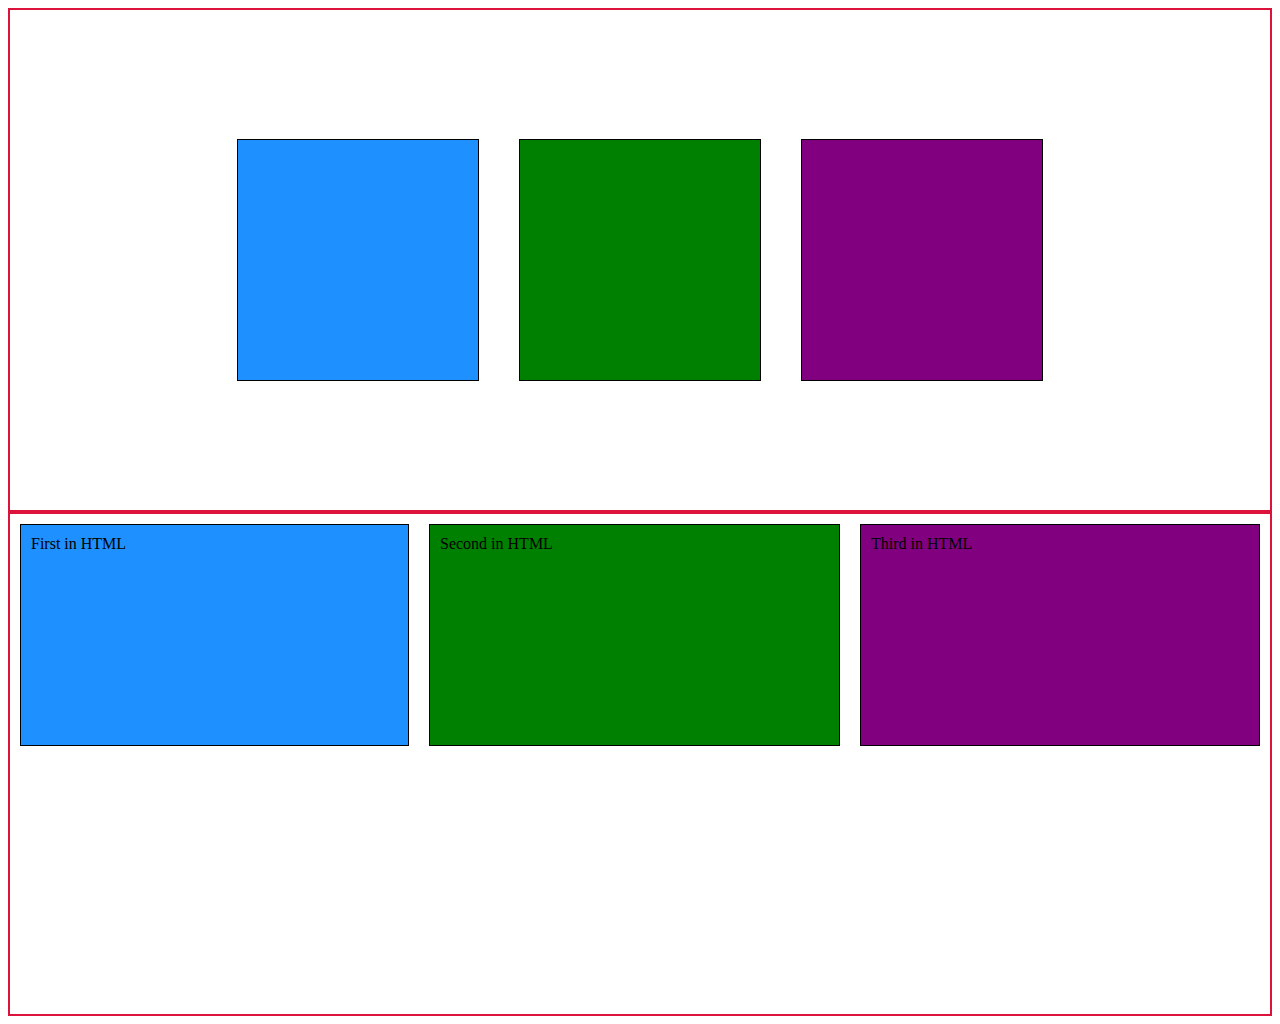
<file: index.html>
<!DOCTYPE html>
<html lang="en">
  <head>
    <meta charset="UTF-8" />
    <meta name="viewport" content="width=device-width, initial-scale=1.0" />
    <link rel="stylesheet" href="style.css" />
    <title>CSS Flex</title>
  </head>
  <body>
    <!-- <div class="container">
      <div class="box"></div>
      <div class="box"></div> 
      Life before FLexbox
      -->

    <div class="flex-container">
      <div class="flex-item-1"></div>
      <div class="flex-item-2"></div>
      <div class="flex-item-3"></div>
    </div>

    <!-- End of Day 1 Class  -->
    <!-- Start of Day 2 class  -->

    <div class="container">
      <div class="item-1">First in HTML</div>
      <div class="item-2">Second in HTML</div>
      <div class="item-3">Third in HTML</div>
    </div>


    <div class="container-2">
      <div></div>
    </div>
  </body>
</html>
</file>
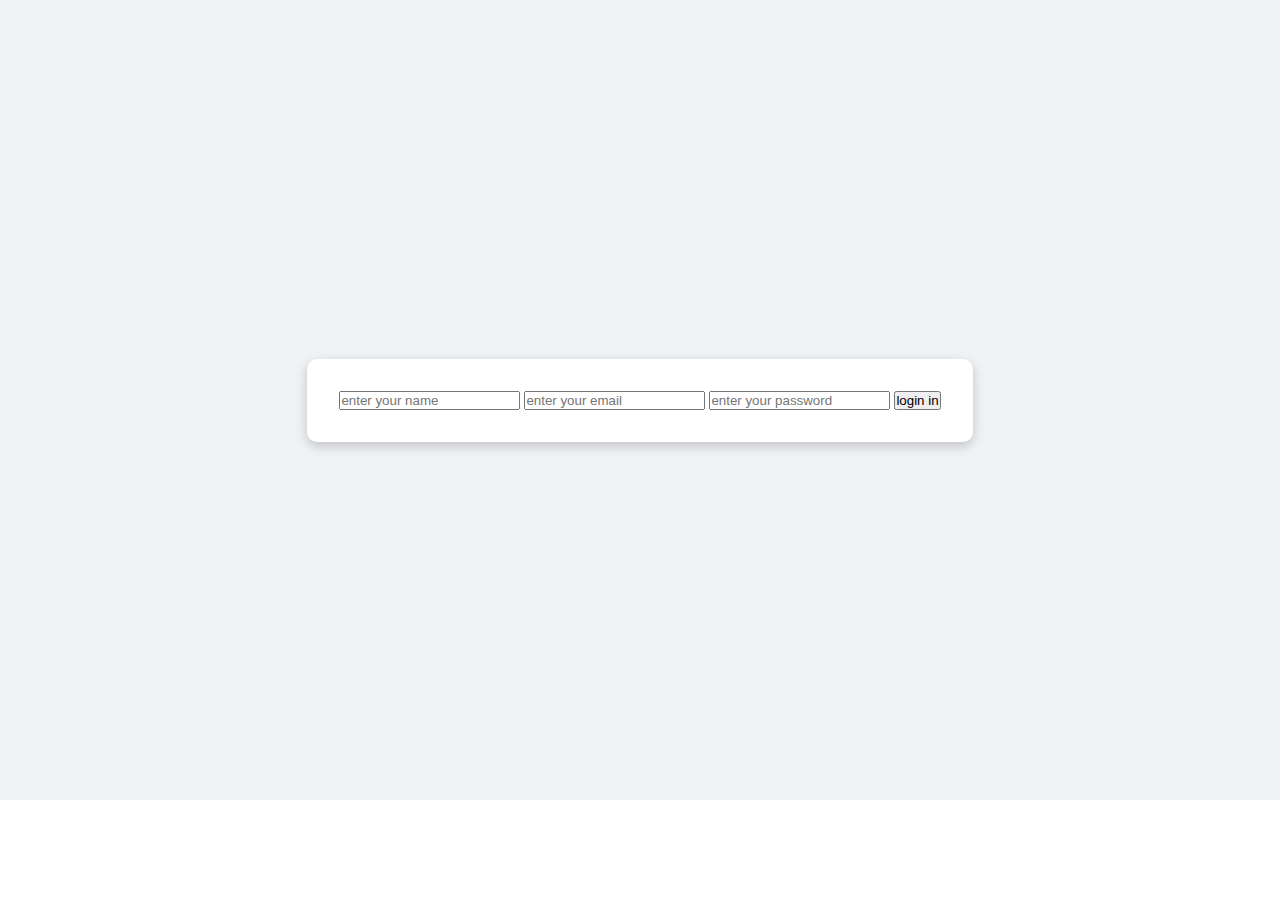
<file: CSS FLEX Practical 1/index.html>
<!DOCTYPE html>
<html lang="en">
  <head>
    <meta charset="UTF-8" />
    <meta name="viewport" content="width=device-width, initial-scale=1.0" />
    <link rel="stylesheet" href="style.css" />
    <title>Login Form</title>
  </head>
  <body>
    <div class="login-container">
      <form action="" class="login-form">
        <input type="text" placeholder="enter your name" />
        <input type="email" name="email" placeholder="enter your email" />
        <input type="password" name="password" placeholder="enter your password">
        <button>login in</button>
      </form>
    </div>
  </body>
</html>
</file>
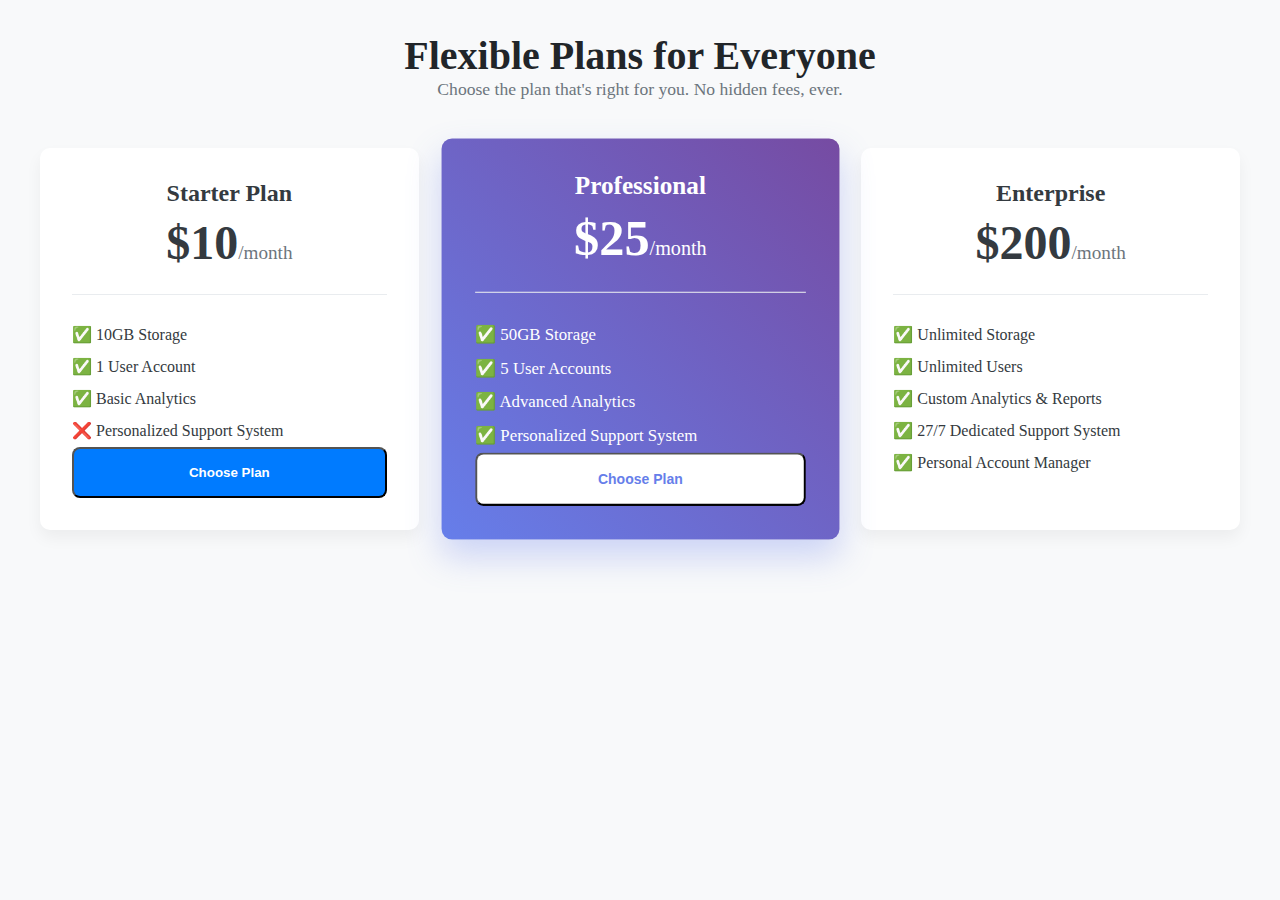
<file: CSS FLEX Practical 3/index.html>
<!DOCTYPE html>
<html lang="en">
  <head>
    <meta charset="UTF-8" />
    <meta name="viewport" content="width=device-width, initial-scale=1.0" />
    <link rel="stylesheet" href="style.css">
    <title>Pricing Page</title>
  </head>
  <body>
    <section class="pricing-section">
      <h1 class="section-title">Flexible Plans for Everyone</h1>
      <p class="section-subtitle">
        Choose the plan that's right for you. No hidden fees, ever.
      </p>
      <div class="pricing-container">
        <div class="pricing-card">
          <!-- Plan 1 -->
          <div class="card-header">
            <h3>Starter Plan</h3>
            <p class="price"><span>$10</span>/month</p>
          </div>
          <ul class="features">
            <li>✅ 10GB Storage</li>
            <li>✅ 1 User Account</li>
            <li>✅ Basic Analytics</li>
            <li>❌ Personalized Support System</li>
          </ul>
          <button class="cta-button">Choose Plan</button>
        </div>

        <!-- Plan 2 -->
        <div class="pricing-card featured">
          <div class="card-header">
            <h3>Professional</h3>
            <p class="price"><span>$25</span>/month</p>
          </div>
          <ul class="features">
            <li>✅ 50GB Storage</li>
            <li>✅ 5 User Accounts</li>
            <li>✅ Advanced Analytics</li>
            <li>✅ Personalized Support System</li>
            <button class="cta-button">Choose Plan</button>
          </ul>
        </div>

        <!-- Plan 3 -->
        <div class="pricing-card">
          <div class="card-header">
            <h3>Enterprise</h3>
            <p class="price"><span>$200</span>/month</p>
          </div>
          <ul class="features">
            <li>✅ Unlimited Storage</li>
            <li>✅ Unlimited Users</li>
            <li>✅ Custom Analytics & Reports</li>
            <li>✅ 27/7 Dedicated Support System</li>
            <li>✅ Personal Account Manager</li>
          </ul>
        </div>
      </div>
    </section>
  </body>
</html>
</file>
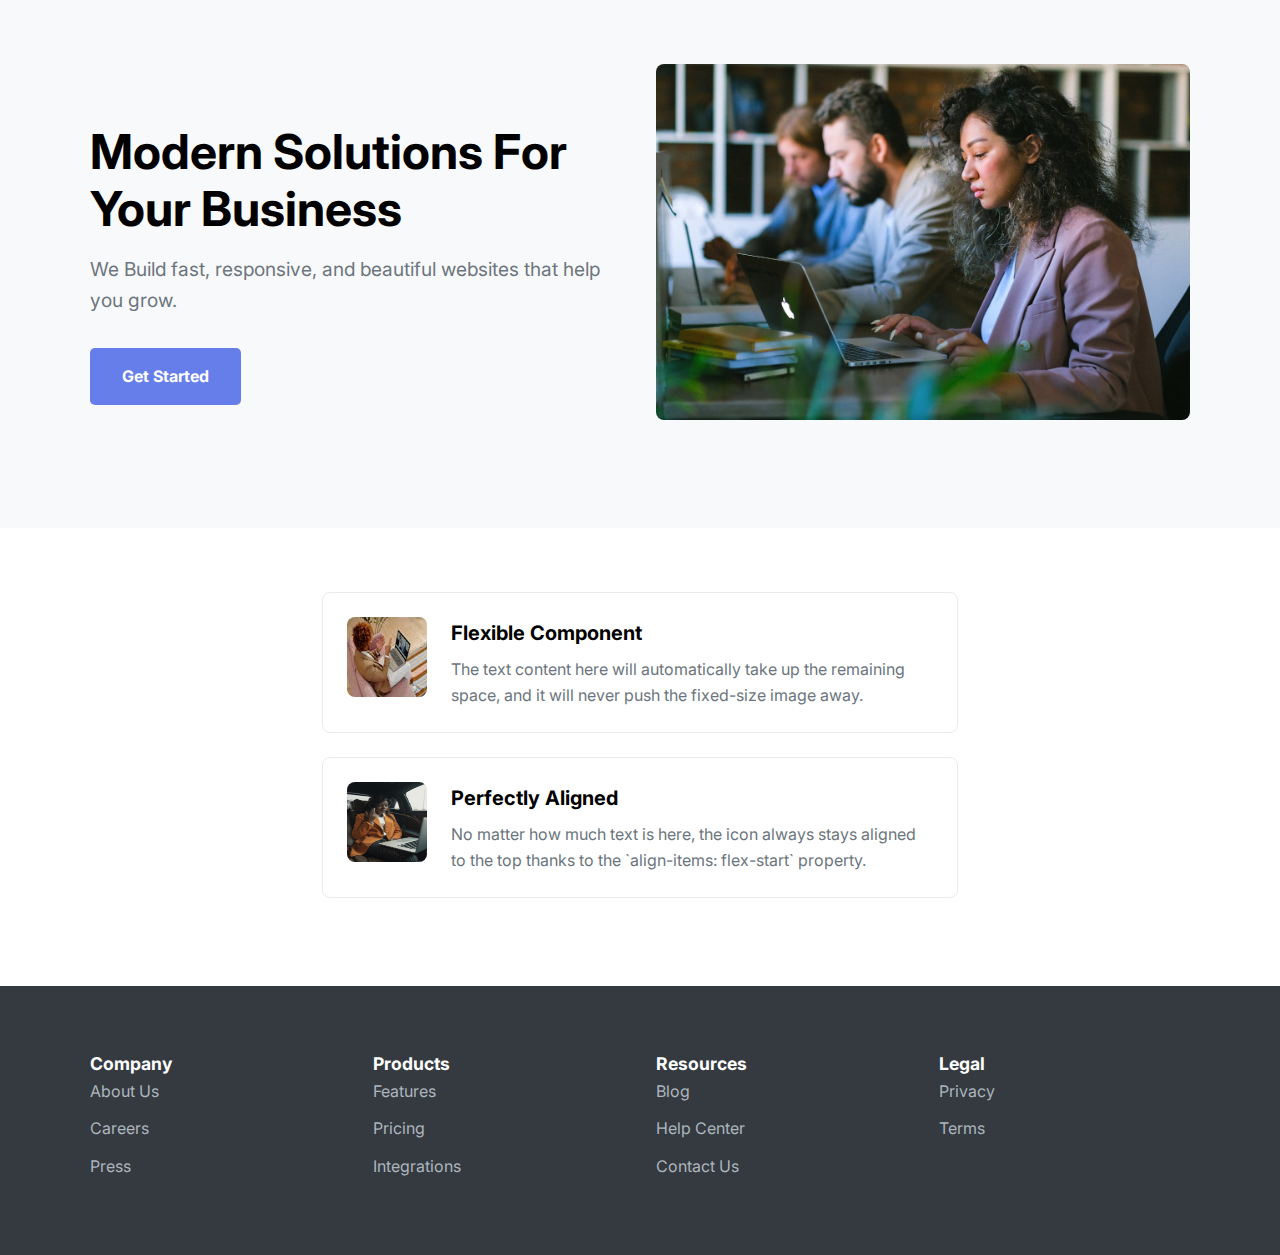
<file: CSS FLEX Practical 4/index.html>
<!DOCTYPE html>
<html lang="en">
  <head>
    <meta charset="UTF-8" />
    <meta name="viewport" content="width=device-width, initial-scale=1.0" />
    <title>Basic Website Components</title>
    <link rel="stylesheet" href="style.css" />
  </head>
  <body>
    <!-- Hero section -->
    <section class="hero">
      <div class="hero-container">
        <div class="hero-text">
          <h1>Modern Solutions For Your Business</h1>
          <p>
            We Build fast, responsive, and beautiful websites that help you
            grow.
          </p>
          <a href="#" class="hero-button">Get Started</a>
        </div>

        <div class="hero-image">
          <img src="../assests/hero-img.jpg" alt="Picture of a lady working" />
        </div>
      </div>
    </section>

    <!-- End of Hero Section -->

    <!-- Media Section -->
    <main class="content-wrapper">
      <article class="media-object">
        <div class="media-image">
          <img src="../assests/icon-1.jpg" alt="Icon 1" />
        </div>
        <div class="media-body">
          <h4>Flexible Component</h4>
          <p>
            The text content here will automatically take up the remaining
            space, and it will never push the fixed-size image away.
          </p>
        </div>
      </article>

      <article class="media-object">
        <div class="media-image">
          <img src="../assests/icon-2.jpg" alt="Icon 2" />
        </div>
        <div class="media-body">
          <h4>Perfectly Aligned</h4>
          <p>
            No matter how much text is here, the icon always stays aligned to
            the top thanks to the `align-items: flex-start` property.
          </p>
        </div>
      </article>
    </main>

    <!-- Footer Section  -->
    <footer class="site-footer">
      <div class="footer-container">
        <div class="footer-column">
          <h4>Company</h4>
          <ul>
            <li><a href="#">About Us</a></li>
            <li><a href="#">Careers</a></li>
            <li><a href="#">Press</a></li>
          </ul>
        </div>
        <div class="footer-column">
          <h4>Products</h4>
          <ul>
            <li><a href="#">Features</a></li>
            <li><a href="#">Pricing</a></li>
            <li><a href="#">Integrations</a></li>
          </ul>
        </div>
        <div class="footer-column">
          <h4>Resources</h4>
          <ul>
            <li><a href="#">Blog</a></li>
            <li><a href="#">Help Center</a></li>
            <li><a href="#">Contact Us</a></li>
          </ul>
        </div>
        <div class="footer-column">
          <h4>Legal</h4>
          <ul>
            <li><a href="#">Privacy</a></li>
            <li><a href="#">Terms</a></li>
          </ul>
        </div>
      </div>
    </footer>
  </body>
</html>
</file>
<file: style.css>
/* .container{
    border: 2px solid crimson;
}

.box{
    float: left;
    width: 200px;
    height: 200px;
    background-color: dodgerblue;
    margin: 20px;

    This was life before Flexbox
} */



.flex-container {
    display: flex;
    flex-wrap: wrap;
    justify-content: center;
    align-items: center;
    height: 500px;
    border: 2px solid crimson;
}

.flex-container .flex-item-1 {
    background-color: dodgerblue;
    height: 200px;
    width: 200px;
    margin: 20px;
    padding: 20px;
    border: 1px solid black;
}

.flex-container .flex-item-2 {
    background-color: green;
    height: 200px;
    width: 200px;
    margin: 20px;
    padding: 20px;
    border: 1px solid black;
}

.flex-container .flex-item-3 {
    background-color: purple;
    height: 200px;
    width: 200px;
    margin: 20px;
    padding: 20px;
    border: 1px solid black;
}

/* End of Day 1 Class */


/* Start of Day 2 class */

.container {
    display: flex;
    justify-content: center;
    align-items: flex-start;
    height: 500px;
    border: 2px solid crimson;
}

.container .item-1 {
    flex-shrink: 3;
    background-color: dodgerblue;
    height: 200px;
    width: 400px;
    margin: 10px;
    padding: 10px;
    border: 1px solid black;
}

.container .item-2 {
    flex-shrink: 1;
    background-color: green;
    height: 200px;
    width: 400px;
    margin: 10px;
    padding: 10px;
    border: 1px solid black;
}

.container .item-3 {
    flex-shrink: 2;
    background-color: purple;
    height: 200px;
    width: 400px;
    margin: 10px;
    padding: 10px;
    border: 1px solid black;
}

.container-2{
    display: flex;
}

.container-2 div{
    flex: 1;
}
</file>
<file: CSS FLEX Practical 1/style.css>
*{
    margin: 0;
    padding: 0;
    box-sizing: border-box;
}

.login-container{
    display: flex;
    justify-content: center;
    align-items: center;
    min-height: 800px;
    background-color: #f0f2f5;
}

.login-form{
    padding: 2rem;
    background: white;
    border-radius: 10px;
    box-shadow: 0 4px 12px rgba(0, 0, 0, 0.2);
}
</file>
<file: CSS FLEX Practical 3/style.css>
*{
    margin: 0;
    padding: 0;
    box-sizing: border-box;
}

body{
    background-color: #f8f9fa;
    color: #343a40;
    margin: 0;
    padding: 2rem;
}

.pricing-section{
    text-align: center;
    max-width: 1200px;
    margin: 0 auto;
}

.section-title{
    font-size: 2.5rem;
    font-weight: 700;
    color: #212529;
}

.section-subtitle{
    font-size: 1.1rem;
    color: #6c757d;
    margin-bottom: 3rem;
}

.pricing-container{
    display: flex;
    justify-content: center;
    flex-wrap: wrap;
    gap: 2rem;
}

.pricing-card{
    display: flex;
    flex-basis: 320px;
    flex-grow: 1;
    flex-direction: column;
    background-color: #fff;
    border-radius: 10px;
    padding: 2rem;
    box-shadow: 0 8px 16px rgba(0, 0, 0, 0.05);
    transition: transform 0.3s ease, box-shadow 0.3s ease;
}

.pricing-card:hover{
    transform: translateY(-10px);
    box-shadow: 0 12px 24px rgb(0, 0, 0, 0.1);
}

.card-header{
    border-bottom: 1px solid #e9ecef;
    padding-bottom: 1.5rem;
    margin-bottom: 1.5rem;
}

.card-header h3{
    font-size: 1.5rem;
    font-weight: 600;
    margin: 0 0 0.5rem 0;
}

.price{
    font-size: 1.2rem;
    color: #6c757d;
    margin: 0;
}

.price span{
    font-size: 3rem;
    font-weight: 700;
    color: #343a40;
}

.features{
    list-style: none;
    padding: 0;
    margin: 0;
    text-align: left;
    line-height: 2;
}

.cta-button{
    margin-top: auto;
    display: block;
    width: 100%;
    padding: 1rem;
    background-color: #007bff;
    color: white;
    text-align: center;
    text-decoration: none;
    font-weight: 600;
    border-radius: 8px;
    transition: background-color 0.3s ease;
}

.cta-button:hover{
    background-color: #0056b3;
}

.pricing-card.featured{
    background: linear-gradient(45deg, #667eea, #764ba2);
    color: white;
    transform: scale(1.05);
    box-shadow: 0 16px 32px rgba(102, 126, 234, 0.3);
}

.featured:hover{
    transform: scale(1.8) translateY(-10px);
}

.featured .price,
.featured .price span,
.featured .card-header h3{
    color: white;
}

.featured .cta-button{
    background-color: white;
    color: #667eea;
}

.featured .cta-button:hover{
    background-color: #f0f2f5;
}
</file>
<file: CSS FLEX Practical 4/style.css>
@import url('https://fonts.googleapis.com/css2?family=Inter:ital,opsz,wght@0,14..32,100..900;1,14..32,100..900&display=swap');

* {
    margin: 0;
    padding: 0;
    box-sizing: border-box;
}

body {
    font-family: "Inter", sans-serif;
    font-optical-sizing: auto;
    font-style: normal;
    line-height: 1.6;
    background-color: #fff;
}

/* Hero section */

.hero{
    background-color: #f8f9fa;
    padding: 4rem 2rem;
}

.hero-container{
    display: flex;
    align-items: center;
    gap: 2rem;
    max-width: 1100px;
    margin: 0 auto;
}

.hero-text{
    flex: 1;
}

.hero-image{
    flex: 1;
    text-align: center;
    width: 500px;
    height: 400px;
}

.hero-image img{
    max-width: 100%;
    height: auto;
    border-radius: 8px;
}

.hero-text h1{
    font-size: 3rem;
    line-height: 1.2;
    margin: 0 0 1rem 0;
}

.hero-text p{
    font-size: 1.2rem;
    color: #6c757d;
    margin: 0 0 2rem 0;
}

.hero-button{
    display: inline-block;
    padding: 1rem 2rem;
    background-color: #667eea;
    color: white;
    text-decoration: none;
    border-radius: 5px;
    font-weight: bold;
    transition: background-color 0.2s ease-in-out;
}

.hero-button:hover{
    background-color: #5a67d8;
}


/* Media Section */

.content-wrapper{
    padding: 4rem 2rem;
    max-width: 700px;
    margin: 0 auto;
}

.media-object{
    display: flex;
    align-items: flex-start;
    gap: 1.5rem;
    background-color: #fff;
    padding: 1.5rem;
    border-radius: 8px;
    border: 1px solid #e9ecef;
    margin-bottom: 1.5rem;
    transition: transform 0.2s ease-in-out, box-shadow 0.2s ease-in-out;
}

.media-object:hover{
    transform: translateY(-4px);
    box-shadow: 0 6px 12px rgba(0, 0, 0, 0.08);
}

.media-image{
    flex-shrink: 0;
}

.media-image img{
    width: 80px;
    height: 80px;
    display: block;
    border-radius: 8px;
}

.media-body{
    flex-grow: 1;
}

.media-body h4{
    margin: 0 0 0.5rem 0;
    font-size: 1.25rem;
}

.media-body p{
    margin: 0;
    color: #6c757d;
}

.site-footer{
    background-color: #343a40;
    color: #f8f9fa;
    padding: 4rem 2rem;
}

.footer-container{
    max-width: 1100px;
    margin: 0 auto;
    display: flex;
    flex-wrap: wrap;
    justify-content: space-between;
    gap: 2rem;
}

.footer-column{
    flex: 1 1 200px;
}

.footer-column h4{
    margin: 0 0 0 1rem 0;
    color: #fff;
    font-size: 1.1rem;
}

.footer-column ul{
    list-style: none;
    padding: 0;
    margin: 0;
}

.footer-column li{
    margin-bottom: 0.75rem;
}

.footer-column a{
    color: #adb5bd;
    text-decoration: none;
    transition: color 0.2s ease-in-out;
}

.footer-column a:hover{
    color: #fff;
    text-decoration: underline;
}
</file>
